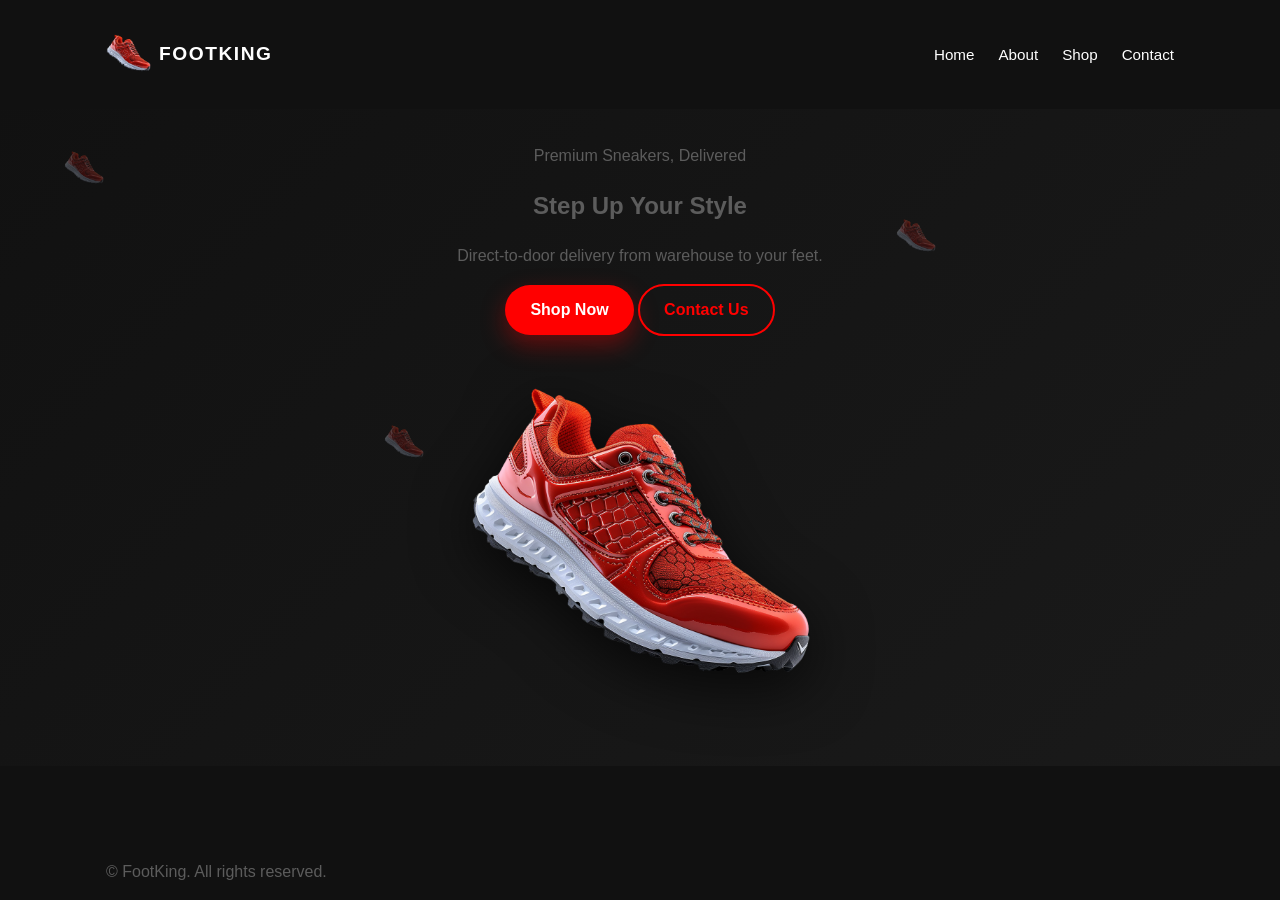
<file: index.html>
<!DOCTYPE html>
<html lang="en">
<head>
  <meta charset="UTF-8" />
  <meta name="viewport" content="width=device-width, initial-scale=1.0" />
  <title>FootKing | Premium Sneakers</title>
  <link rel="stylesheet" href="styles.css" />
</head>
<body>

  <header class="site-header">
    <div class="container header-inner">
      <a href="index.html" class="brand">
        <img src="assets/logos/footking.png" alt="FootKing Logo" class="brand-logo">
        <span class="brand-text">FOOTKING</span>
      </a>

      <nav class="nav">
        <ul class="nav-list">
          <li><a href="index.html" class="nav-link">Home</a></li>
          <li><a href="about.html" class="nav-link">About</a></li>
          <li><a href="shop.html" class="nav-link">Shop</a></li>
          <li><a href="contact.html" class="nav-link">Contact</a></li>
        </ul>
      </nav>

      <button class="nav-toggle" aria-label="Open navigation">
        <span class="nav-toggle-line"></span>
        <span class="nav-toggle-line"></span>
        <span class="nav-toggle-line"></span>
      </button>
    </div>

    <nav class="mobile-nav">
      <ul class="mobile-nav-list">
        <li><a href="index.html" class="mobile-nav-link">Home</a></li>
        <li><a href="about.html" class="mobile-nav-link">About</a></li>
        <li><a href="shop.html" class="mobile-nav-link">Shop</a></li>
        <li><a href="contact.html" class="mobile-nav-link">Contact</a></li>
      </ul>
    </nav>
  </header>

<main id="top">
  <section id="hero" class="section hero">
    <div class="container hero-grid">
      <div class="hero-bg-animation">
        <img src="assets/images/sneaker-icon1.png" class="floating-sneaker" />
        <img src="assets/images/sneaker-icon1.png" class="floating-sneaker" />
        <img src="assets/images/sneaker-icon1.png" class="floating-sneaker" />
      </div>

      <div class="hero-content">
        <p class="hero-eyebrow">Premium Sneakers, Delivered</p>
        <h1 class="hero-title">Step Up Your Style</h1>
        <p class="hero-subtitle">Direct-to-door delivery from warehouse to your feet.</p>
        <div class="hero-actions">
          <a href="shop.html" class="btn btn-primary">Shop Now</a>
          <a href="contact.html" class="btn btn-outline">Contact Us</a>
        </div>
      </div>

      <div class="hero-media">
        <img src="assets/logos/footking.png" alt="FootKing Sneakers" class="hero-image">
      </div>
      
    </div>
  </section>
</main>

  <footer class="site-footer">
    <div class="container footer-inner">
      <p>&copy; FootKing. All rights reserved.</p>
    </div>
  </footer>

  <script src="scripts.js"></script>
</body>
</html>
</file>
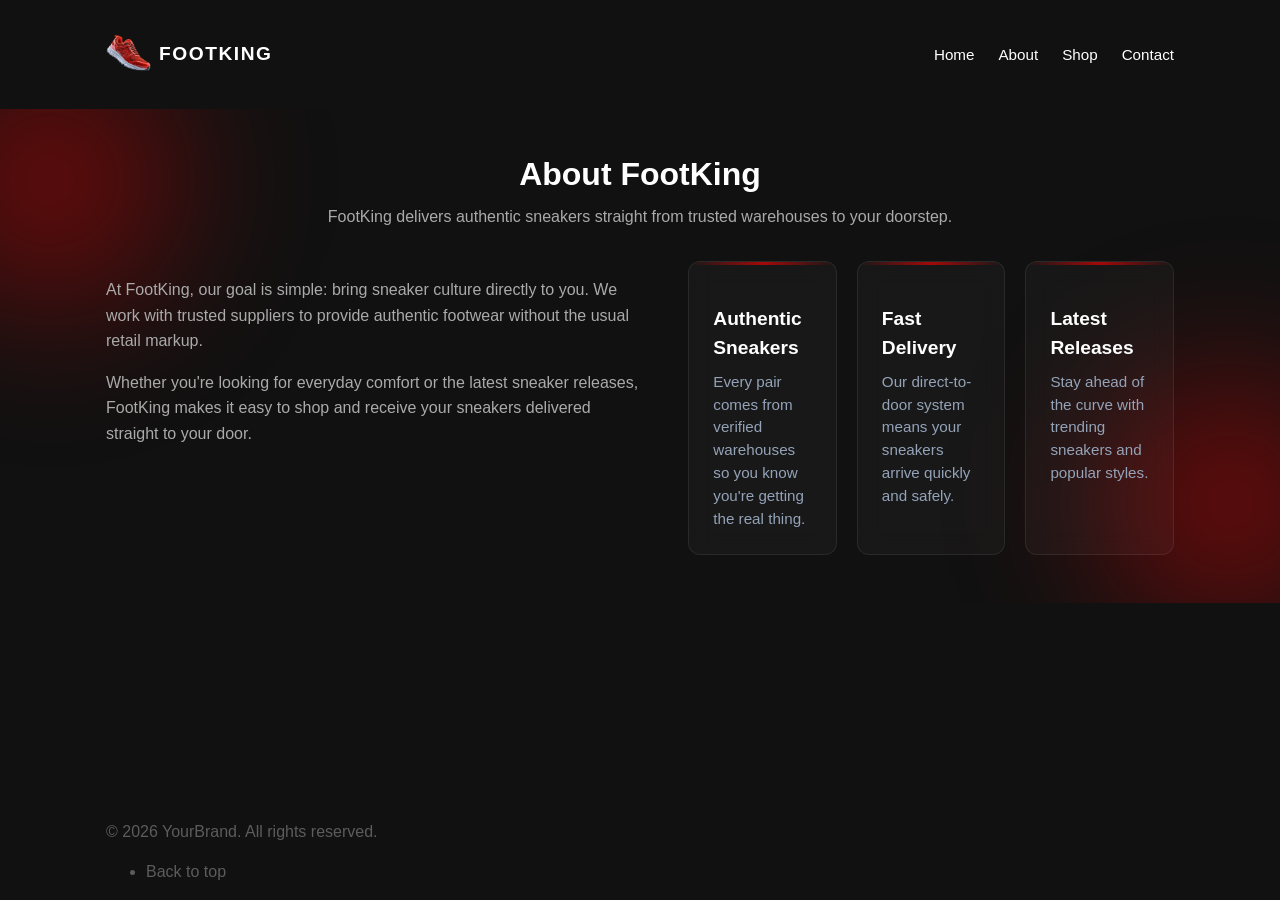
<file: about.html>
<!DOCTYPE html>
<html lang="en">
<head>
  <meta charset="UTF-8" />
  <meta name="viewport" content="width=device-width, initial-scale=1.0" />
  <title>Small Business Website</title>

  <!-- Primary stylesheet -->
  <link rel="stylesheet" href="styles.css" />

  <!-- Basic SEO meta tags (edit per client) -->
  <meta name="description" content="Professional services for your small business." />
  <meta name="keywords" content="small business, services, company" />
  <meta name="author" content="Your Name" />
</head>
<body>

  <!-- ========================
       SITE HEADER & NAVIGATION
       ========================= -->
  <header class="site-header">
  <div class="container header-inner">

    <a href="#top" class="brand">
      <img src="assets/logos/footking.png" alt="FootKing Logo" class="brand-logo">
      <span class="brand-text">FOOTKING</span>
    </a>

      <!-- Desktop navigation -->
      <nav class="nav">
  <ul class="nav-list">
    <li><a href="index.html" class="nav-link">Home</a></li>
    <li><a href="about.html" class="nav-link">About</a></li>
    <li><a href="shop.html" class="nav-link">Shop</a></li>
    <li><a href="contact.html" class="nav-link">Contact</a></li>
  </ul>
</nav>
</nav>

      <!-- Mobile nav toggle button -->
      <button class="nav-toggle" aria-label="Open navigation" aria-expanded="false">
        <span class="nav-toggle-line"></span>
        <span class="nav-toggle-line"></span>
        <span class="nav-toggle-line"></span>
      </button>
    </div>

   <!-- Mobile navigation menu (hidden on desktop) -->
<nav class="mobile-nav">
  <ul class="mobile-nav-list">
    <li><a href="index.html" class="mobile-nav-link">Home</a></li>
    <li><a href="about.html" class="mobile-nav-link">About</a></li>
    <li><a href="shop.html" class="mobile-nav-link">Shop</a></li>
    <li><a href="contact.html" class="mobile-nav-link">Contact</a></li>
  </ul>
</nav>
  </header>
<main> 







<!-- =========================
     ABOUT SECTION
     - Company story, mission, highlights
     ========================= -->
<section id="about" class="section about">
  <div class="container">

    <!-- Section Header -->
    <div class="section-header">
      <h2 class="section-title">About FootKing</h2>
      <p class="section-intro">
        FootKing delivers authentic sneakers straight from trusted warehouses to your doorstep.
      </p>
    </div>

    <div class="about-grid">

      <!-- Company description -->
      <div class="about-text">
        <p>
          At FootKing, our goal is simple: bring sneaker culture directly to you.
          We work with trusted suppliers to provide authentic footwear without
          the usual retail markup.
        </p>

        <p>
          Whether you're looking for everyday comfort or the latest sneaker
          releases, FootKing makes it easy to shop and receive your sneakers
          delivered straight to your door.
        </p>
      </div>

      <!-- Highlight cards -->
      <div class="about-highlights">

        <div class="about-card">
          <h3 class="about-card-title">Authentic Sneakers</h3>
          <p class="about-card-text">
            Every pair comes from verified warehouses so you know you're getting the real thing.
          </p>
        </div>

        <div class="about-card">
          <h3 class="about-card-title">Fast Delivery</h3>
          <p class="about-card-text">
            Our direct-to-door system means your sneakers arrive quickly and safely.
          </p>
        </div>

        <div class="about-card">
          <h3 class="about-card-title">Latest Releases</h3>
          <p class="about-card-text">
            Stay ahead of the curve with trending sneakers and popular styles.
          </p>
        </div>

      </div>

    </div>

  </div>
</section>
</main>
     <!-- ====
      =====================
       FOOTER
       - Simple footer area
       - Add links/socials as needed
       ========================= -->
  <footer class="site-footer">
    <div class="container footer-inner">
      <p class="footer-copy">
        &copy; <span id="year"></span> YourBrand. All rights reserved.
      </p>

      <!-- Optional footer navigation or social links -->
      <ul class="footer-links">
        <!-- Add or remove as needed -->
        <li><a href="#hero">Back to top</a></li>
        <!-- Example social links:
        <li><a href="https://twitter.com/yourprofile" target="_blank" rel="noopener">Twitter</a></li>
        <li><a href="https://linkedin.com/in/yourprofile" target="_blank" rel="noopener">LinkedIn</a></li>
        -->
      </ul>
    </div>
  </footer>

  <!-- Main script file -->
  <script src="scripts.js"></script>
</body>
</html>
</file>
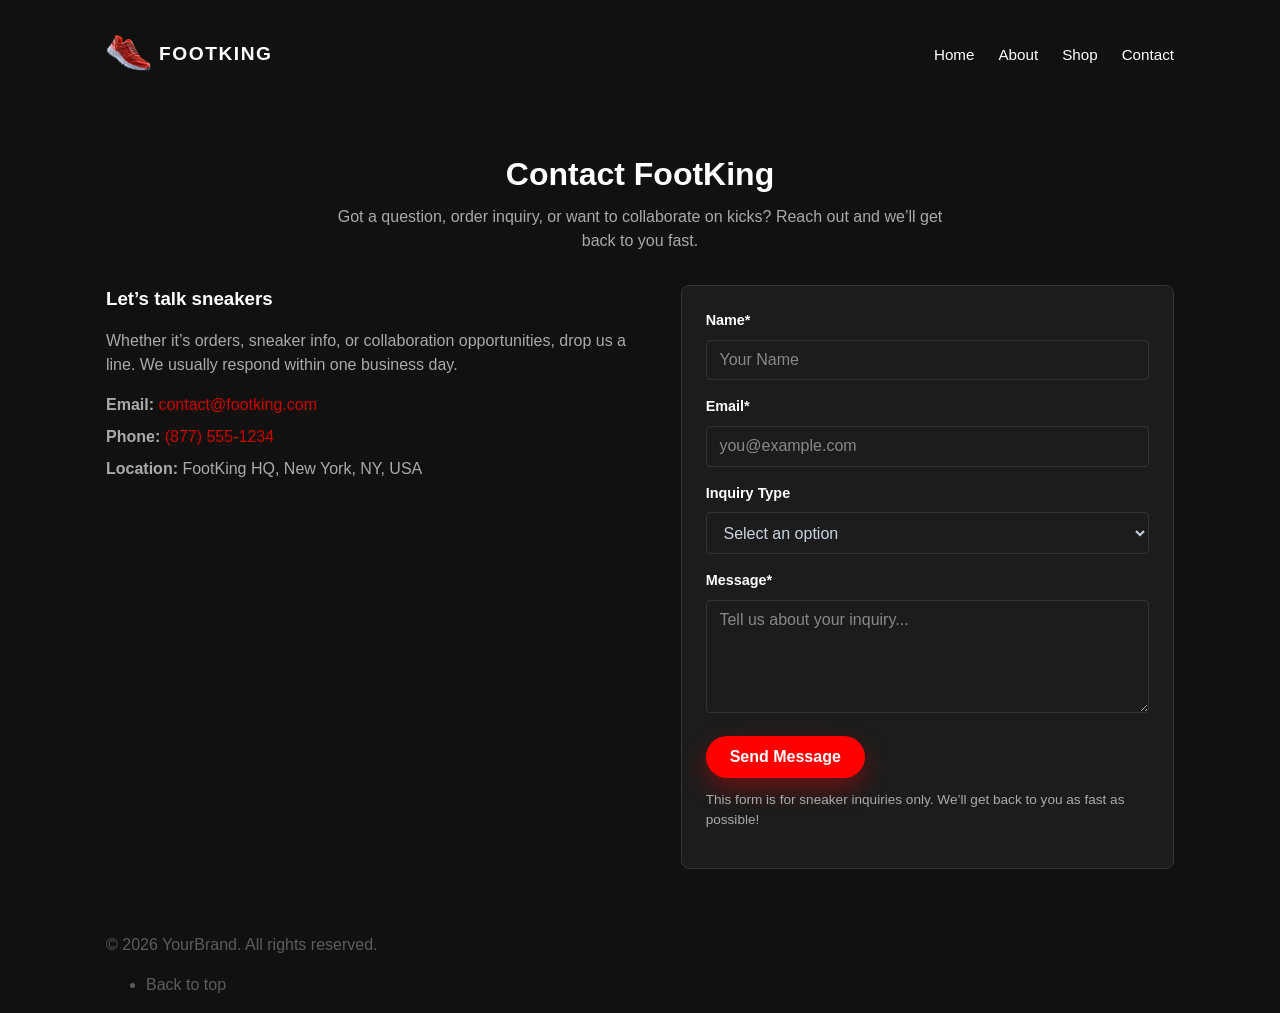
<file: contact.html>
<!DOCTYPE html>
<html lang="en">
<head>
  <meta charset="UTF-8" />
  <meta name="viewport" content="width=device-width, initial-scale=1.0" />
  <title>Small Business Website</title>

  <!-- Primary stylesheet -->
  <link rel="stylesheet" href="styles.css" />

  <!-- Basic SEO meta tags (edit per client) -->
  <meta name="description" content="Professional services for your small business." />
  <meta name="keywords" content="small business, services, company" />
  <meta name="author" content="Your Name" />
</head>
<body>

  <!-- =========================
       SITE HEADER & NAVIGATION
       ========================= -->
  <header class="site-header">
  <div class="container header-inner">

    <a href="#top" class="brand">
      <img src="assets/logos/footking.png" alt="FootKing Logo" class="brand-logo">
      <span class="brand-text">FOOTKING</span>
    </a>

      <!-- Desktop navigation -->
      <nav class="nav">
  <ul class="nav-list">
    <li><a href="index.html" class="nav-link">Home</a></li>
    <li><a href="about.html" class="nav-link">About</a></li>
    <li><a href="shop.html" class="nav-link">Shop</a></li>
    <li><a href="contact.html" class="nav-link">Contact</a></li>
  </ul>
</nav>

      <!-- Mobile nav toggle button -->
      <button class="nav-toggle" aria-label="Open navigation" aria-expanded="false">
        <span class="nav-toggle-line"></span>
        <span class="nav-toggle-line"></span>
        <span class="nav-toggle-line"></span>
      </button>
    </div>

   <!-- Mobile navigation menu (hidden on desktop) -->
<nav class="mobile-nav">
  <ul class="mobile-nav-list">
    <li><a href="index.html" class="mobile-nav-link">Home</a></li>
    <li><a href="about.html" class="mobile-nav-link">About</a></li>
    <li><a href="shop.html" class="mobile-nav-link">Shop</a></li>
    <li><a href="contact.html" class="mobile-nav-link">Contact</a></li>
  </ul>
</nav>
  </header>





<!-- =========================
     CONTACT SECTION - FOOTKING
     ========================= -->
<section id="contact" class="section contact">
  <div class="container">
    <div class="section-header">
      <h2 class="section-title">Contact FootKing</h2>
      <p class="section-intro">
        Got a question, order inquiry, or want to collaborate on kicks? Reach out and we’ll get back to you fast.
      </p>
    </div>

    <div class="contact-grid">
      <!-- Contact details -->
      <div class="contact-details">
        <h3 class="contact-subtitle">Let’s talk sneakers</h3>
        <p>
          Whether it’s orders, sneaker info, or collaboration opportunities, drop us a line. We usually respond within one business day.
        </p>

        <ul class="contact-list">
          <li><strong>Email:</strong> <a href="mailto:contact@footking.com">contact@footking.com</a></li>
          <li><strong>Phone:</strong> <a href="tel:+18775551234">(877) 555-1234</a></li>
          <li><strong>Location:</strong> FootKing HQ, New York, NY, USA</li>
        </ul>
      </div>

      <!-- Contact form -->
      <form class="contact-form" action="#" method="post">
        <div class="form-group">
          <label for="name">Name*</label>
          <input type="text" id="name" name="name" placeholder="Your Name" required />
        </div>

        <div class="form-group">
          <label for="email">Email*</label>
          <input type="email" id="email" name="email" placeholder="you@example.com" required />
        </div>

        <div class="form-group">
          <label for="inquiry-type">Inquiry Type</label>
          <select id="inquiry-type" name="inquiry-type">
            <option value="">Select an option</option>
            <option value="order">Order Inquiry</option>
            <option value="collaboration">Collaboration</option>
            <option value="general">General Question</option>
          </select>
        </div>

        <div class="form-group">
          <label for="message">Message*</label>
          <textarea id="message" name="message" rows="5" placeholder="Tell us about your inquiry..." required></textarea>
        </div>

        <button type="submit" class="btn btn-primary">Send Message</button>

        <p class="form-note">
          This form is for sneaker inquiries only. We’ll get back to you as fast as possible!
        </p>
      </form>
    </div>
  </div>
</section>


    
     <!-- ========================
       FOOTER
       - Simple footer area
       - Add links/socials as needed
       ========================= -->
  <footer class="site-footer">
    <div class="container footer-inner">
      <p class="footer-copy">
        &copy; <span id="year"></span> YourBrand. All rights reserved.
      </p>

      <!-- Optional footer navigation or social links -->
      <ul class="footer-links">
        <!-- Add or remove as needed -->
        <li><a href="#hero">Back to top</a></li>
        <!-- Example social links:
        <li><a href="https://twitter.com/yourprofile" target="_blank" rel="noopener">Twitter</a></li>
        <li><a href="https://linkedin.com/in/yourprofile" target="_blank" rel="noopener">LinkedIn</a></li>
        -->
      </ul>
    </div>
  </footer>

  <!-- Main script file -->
  <script src="scripts.js"></script>
</body>
</html>
</file>
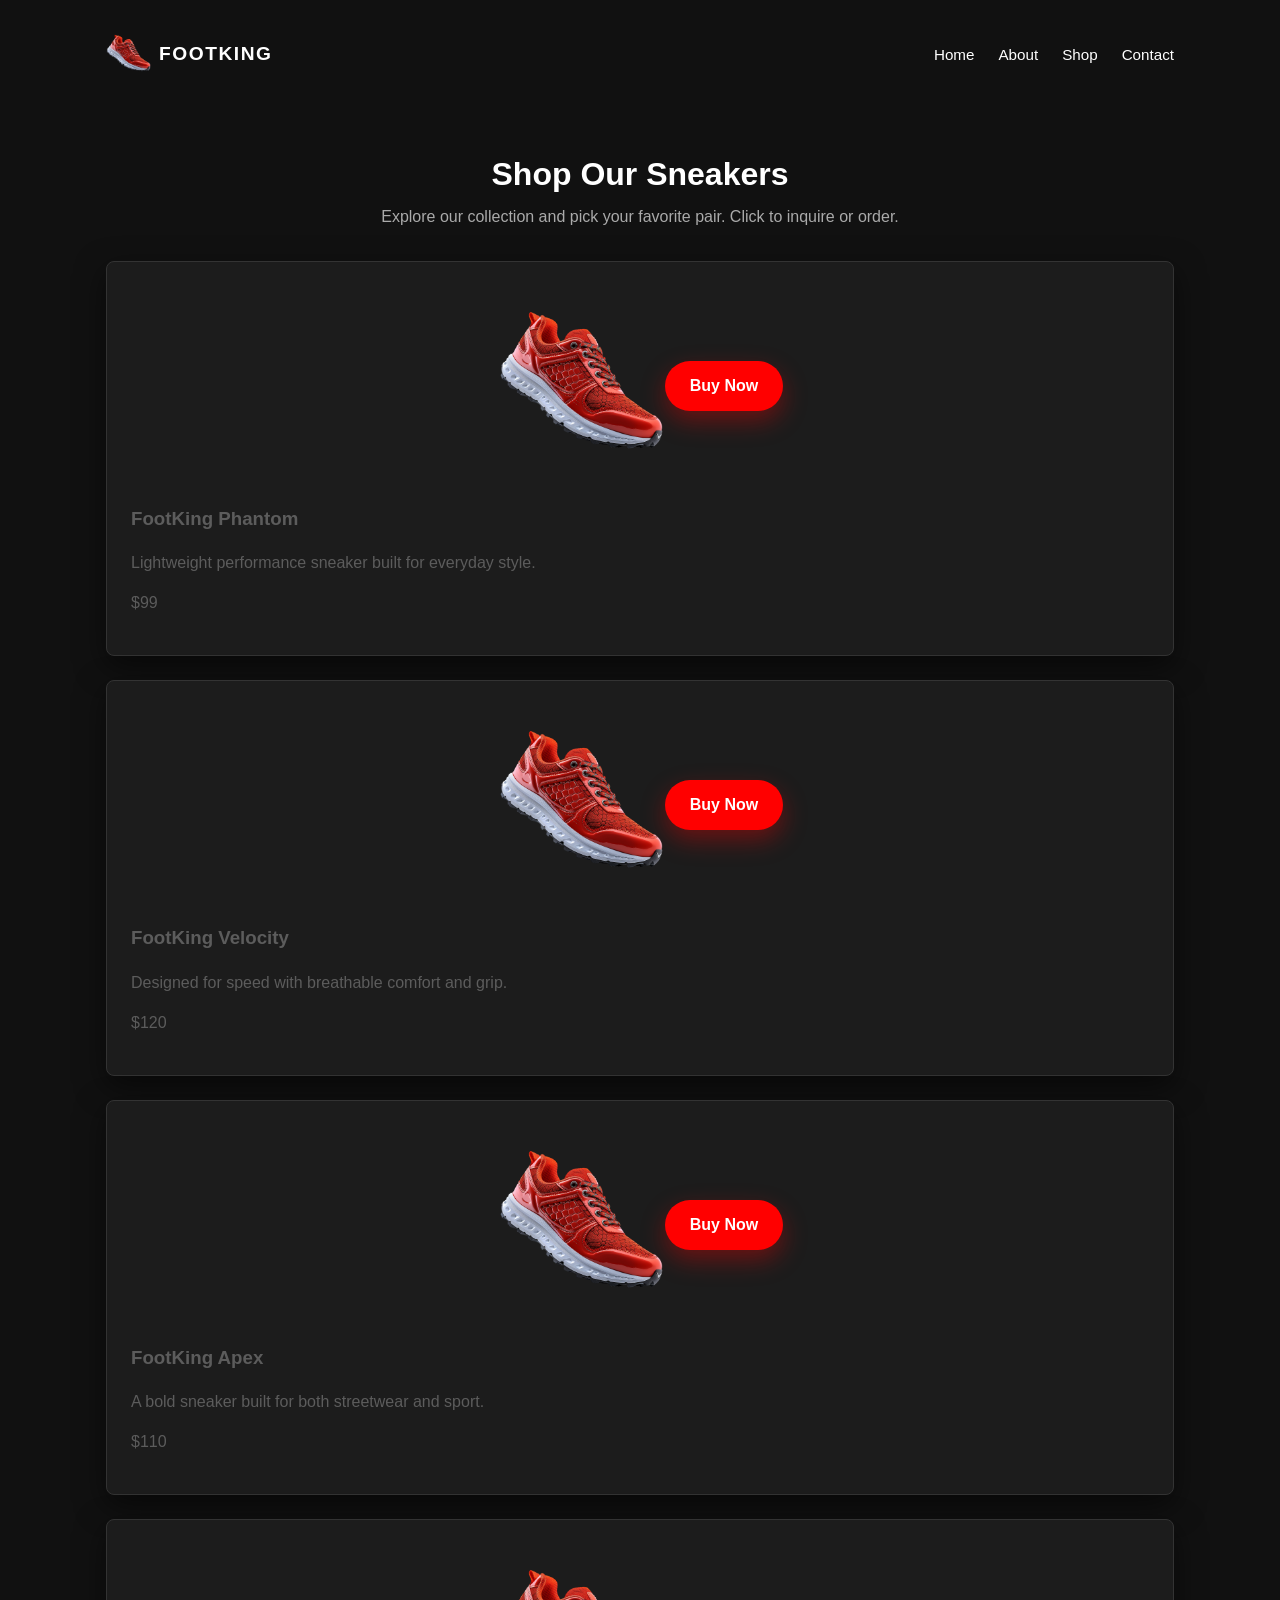
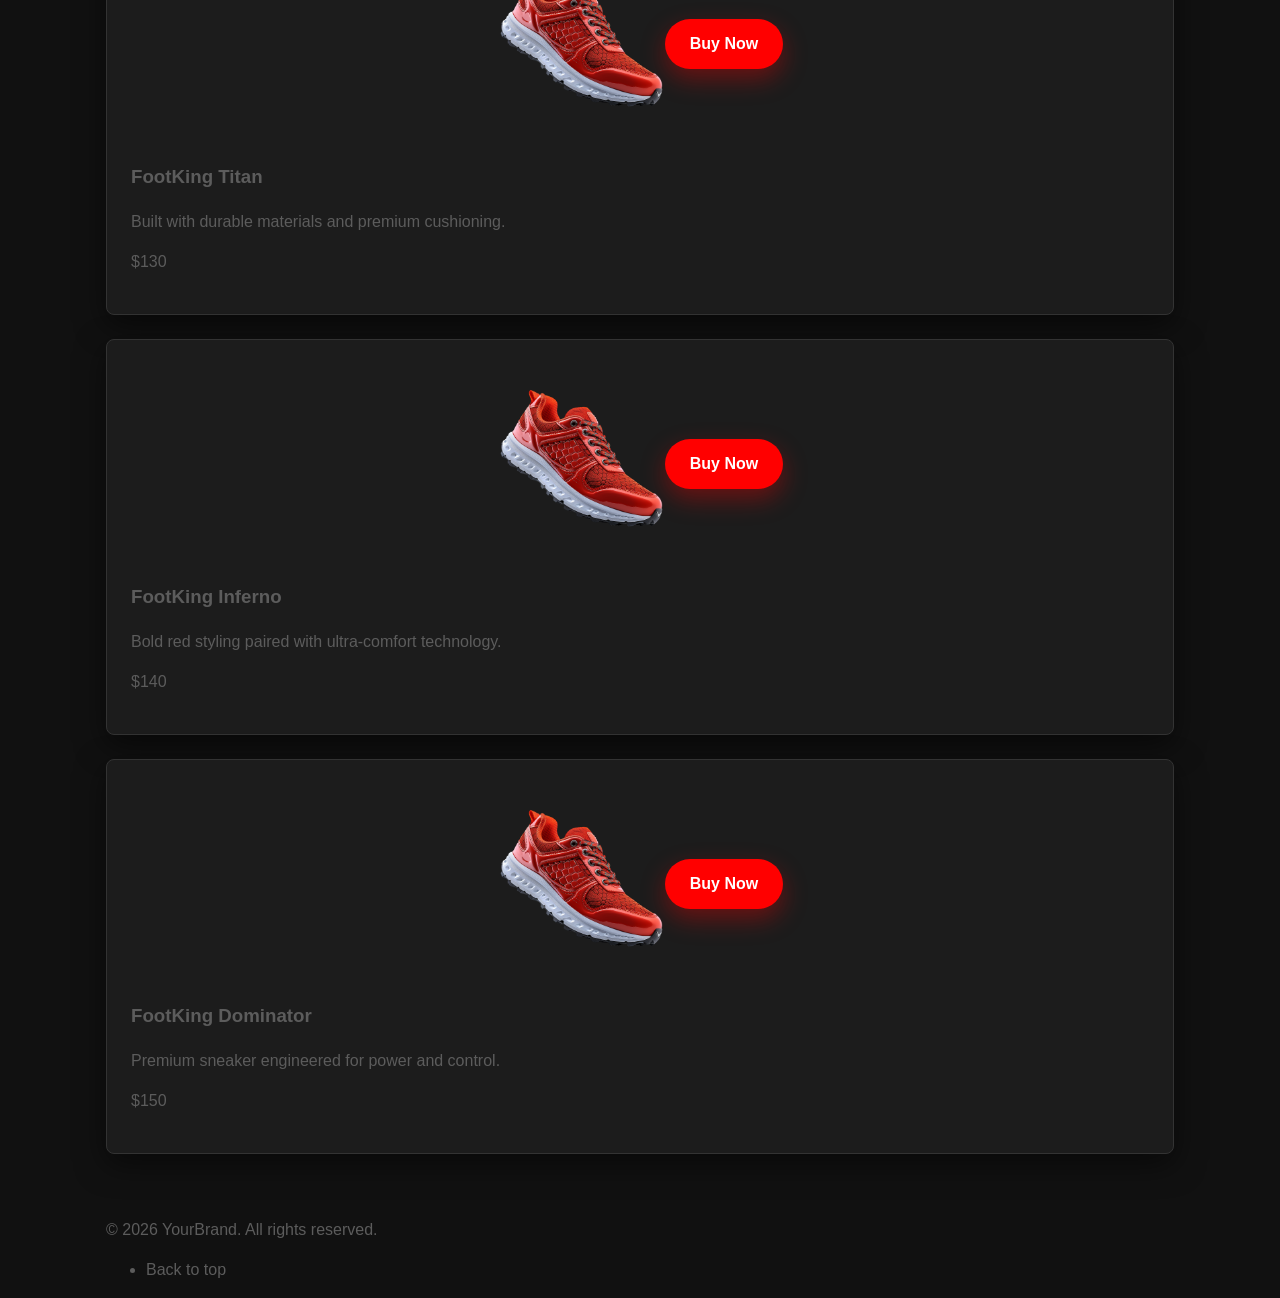
<file: shop.html>
<!DOCTYPE html>
<html lang="en">
<head>
  <meta charset="UTF-8" />
  <meta name="viewport" content="width=device-width, initial-scale=1.0" />
  <title>Small Business Website</title>

  <!-- Primary stylesheet -->
  <link rel="stylesheet" href="styles.css" />

  <!-- Basic SEO meta tags (edit per client) -->
  <meta name="description" content="Professional services for your small business." />
  <meta name="keywords" content="small business, services, company" />
  <meta name="author" content="Your Name" />
</head>
<body>

  <!-- ========================
       SITE HEADER & NAVIGATION
       ========================= -->
  <header class="site-header">
  <div class="container header-inner">

    <a href="#top" class="brand">
      <img src="assets/logos/footking.png" alt="FootKing Logo" class="brand-logo">
      <span class="brand-text">FOOTKING</span>
    </a>

      <!-- Desktop navigation -->
      <nav class="nav">
  <ul class="nav-list">
    <li><a href="index.html" class="nav-link">Home</a></li>
    <li><a href="about.html" class="nav-link">About</a></li>
    <li><a href="shop.html" class="nav-link">Shop</a></li>
    <li><a href="contact.html" class="nav-link">Contact</a></li>
  </ul>
</nav>

      <!-- Mobile nav toggle button -->
      <button class="nav-toggle" aria-label="Open navigation" aria-expanded="false">
        <span class="nav-toggle-line"></span>
        <span class="nav-toggle-line"></span>
        <span class="nav-toggle-line"></span>
      </button>
    </div>

   <!-- Mobile navigation menu (hidden on desktop) -->
<nav class="mobile-nav">
  <ul class="mobile-nav-list">
    <li><a href="index.html" class="mobile-nav-link">Home</a></li>
    <li><a href="about.html" class="mobile-nav-link">About</a></li>
    <li><a href="shop.html" class="mobile-nav-link">Shop</a></li>
    <li><a href="contact.html" class="mobile-nav-link">Contact</a></li>
  </ul>
</nav>
  </header>
<main> 

    <section id="shop" class="section shop">
  <div class="container">

    <div class="section-header">
      <h2 class="section-title">Shop Our Sneakers</h2>
      <p class="section-intro">
        Explore our collection and pick your favorite pair. Click to inquire or order.
      </p>
    </div>

    <div class="grid shop-grid">

      <!-- Sneaker 1 -->
      <article class="card shop-card" data-product="sneaker">
        
        <div class="shop-card-image">
          <img src="assets/logos/footking.png" alt="FootKing Sneaker 1">
          <div class="shop-card-overlay">
            <a href="contact.html" class="btn btn-primary">Buy Now</a>
          </div>
        </div>

        <div class="shop-card-content">
          <h3 class="shop-card-title">FootKing Phantom</h3>
          <p class="shop-card-text">Lightweight performance sneaker built for everyday style.</p>
          <p class="shop-card-price">$99</p>
        </div>

      </article>


      <!-- Sneaker 2 -->
      <article class="card shop-card" data-product="sneaker">

        <div class="shop-card-image">
          <img src="assets/logos/footking.png" alt="FootKing Sneaker 2">
          <div class="shop-card-overlay">
            <a href="contact.html" class="btn btn-primary">Buy Now</a>
          </div>
        </div>

        <div class="shop-card-content">
          <h3 class="shop-card-title">FootKing Velocity</h3>
          <p class="shop-card-text">Designed for speed with breathable comfort and grip.</p>
          <p class="shop-card-price">$120</p>
        </div>

      </article>


      <!-- Sneaker 3 -->
      <article class="card shop-card" data-product="sneaker">

        <div class="shop-card-image">
          <img src="assets/logos/footking.png" alt="FootKing Sneaker 3">
          <div class="shop-card-overlay">
            <a href="contact.html" class="btn btn-primary">Buy Now</a>
          </div>
        </div>

        <div class="shop-card-content">
          <h3 class="shop-card-title">FootKing Apex</h3>
          <p class="shop-card-text">A bold sneaker built for both streetwear and sport.</p>
          <p class="shop-card-price">$110</p>
        </div>

      </article>


      <!-- Sneaker 4 -->
      <article class="card shop-card" data-product="sneaker">

        <div class="shop-card-image">
          <img src="assets/logos/footking.png" alt="FootKing Sneaker 4">
          <div class="shop-card-overlay">
            <a href="contact.html" class="btn btn-primary">Buy Now</a>
          </div>
        </div>

        <div class="shop-card-content">
          <h3 class="shop-card-title">FootKing Titan</h3>
          <p class="shop-card-text">Built with durable materials and premium cushioning.</p>
          <p class="shop-card-price">$130</p>
        </div>

      </article>


      <!-- Sneaker 5 -->
      <article class="card shop-card" data-product="sneaker">

        <div class="shop-card-image">
          <img src="assets/logos/footking.png" alt="FootKing Sneaker 5">
          <div class="shop-card-overlay">
            <a href="contact.html" class="btn btn-primary">Buy Now</a>
          </div>
        </div>

        <div class="shop-card-content">
          <h3 class="shop-card-title">FootKing Inferno</h3>
          <p class="shop-card-text">Bold red styling paired with ultra-comfort technology.</p>
          <p class="shop-card-price">$140</p>
        </div>

      </article>


      <!-- Sneaker 6 -->
      <article class="card shop-card" data-product="sneaker">

        <div class="shop-card-image">
          <img src="assets/logos/footking.png" alt="FootKing Sneaker 6">
          <div class="shop-card-overlay">
            <a href="contact.html" class="btn btn-primary">Buy Now</a>
          </div>
        </div>

        <div class="shop-card-content">
          <h3 class="shop-card-title">FootKing Dominator</h3>
          <p class="shop-card-text">Premium sneaker engineered for power and control.</p>
          <p class="shop-card-price">$150</p>
        </div>

      </article>

    </div>

  </div>
</section>
 <!-- =========================
       FOOTER
       - Simple footer area
       - Add links/socials as needed
       ========================= -->
  <footer class="site-footer">
    <div class="container footer-inner">
      <p class="footer-copy">
        &copy; <span id="year"></span> YourBrand. All rights reserved.
      </p>

      <!-- Optional footer navigation or social links -->
      <ul class="footer-links">
        <!-- Add or remove as needed -->
        <li><a href="#hero">Back to top</a></li>
        <!-- Example social links:
        <li><a href="https://twitter.com/yourprofile" target="_blank" rel="noopener">Twitter</a></li>
        <li><a href="https://linkedin.com/in/yourprofile" target="_blank" rel="noopener">LinkedIn</a></li>
        -->
      </ul>
    </div>
  </footer>

  <!-- Main script file -->
  <script src="scripts.js"></script>
</body>
</html>
</file>
<file: styles.css>
:root {
  /* === COLORS === */
  --color-bg: #111111;
  --color-bg-alt: #1a1a1a;
  --color-surface: #1c1c1c;
  --color-border: #333333;
  --color-primary: #ff0000;
  --color-primary-soft: rgba(255,0,0,0.12);
  --color-primary-dark: #cc0000;
  --color-text: #5c5c5c;
  --color-text-muted: #aaaaaa;
  --color-heading: #ffffff;
  --color-footer-bg: #0b0b0b;
  --color-footer-text: #e5e5e5;

  /* === TYPOGRAPHY === */
  --font-sans: 'Montserrat', 'Segoe UI', sans-serif;
  --font-serif: 'Playfair Display', serif;
  --font-size-base: 16px;
  --line-height-base: 1.5;

  /* === SPACING === */
  --space-1: 0.25rem;
  --space-2: 0.5rem;
  --space-3: 0.75rem;
  --space-4: 1rem;
  --space-5: 1.25rem;
  --space-6: 1.5rem;
  --space-8: 2rem;
  --space-10: 2.5rem;
  --space-12: 3rem;

  /* === LAYOUT === */
  --container-width: 1100px;
  --radius-sm: 0.25rem;
  --radius-md: 0.5rem;
  --radius-lg: 0.75rem;

  /* === SHADOWS === */
  --shadow-soft: 0 10px 30px rgba(0,0,0,0.5);

  /* === TRANSITIONS === */
  --transition-fast: 150ms ease-out;
  --transition-base: 200ms ease-out;
} /* <-- This closing bracket was missing or misplaced! */

/* Now define body outside of root */
body {
  font-family: var(--font-sans);
  background-color: var(--color-bg);
  color: var(--color-text);
  margin: 0;
  padding-top: 80px; 
}
/* =========================================
   STICKY FOOTER FIX
   ========================================= */

html, body {
  height: 100%;
}

body {
  display: flex;
  flex-direction: column;
  min-height: 100vh;
}

main {
  flex: 1;
}

/* =========================================
   GLOBAL RESET / BASE STYLES
   ========================================= */

/* Basic reset */
*,
*::before,
*::after {
  box-sizing: border-box;
}

html {
  scroll-behavior: smooth; /* works with JS smooth scroll nicely */
}

body {
  margin: 0;
  font-family: var(--font-sans);
  font-size: var(--font-size-base);
  line-height: var(--line-height-base);
  background-color: var(--color-bg);
  color: var(--color-text);
  -webkit-font-smoothing: antialiased;
}

img {
  max-width: 100%;
  display: block;
}

a {
  color: inherit;
  text-decoration: none;
}

a:hover {
  text-decoration: none;
}

button,
input,
select,
textarea {
  font-family: inherit;
  font-size: inherit;
}

/* =========================================
   REUSABLE UTILITY CLASSES
   ========================================= */

/* Layout helpers */
.container {
  width: 100%;
  max-width: var(--container-width);
  margin: 0 auto;
  padding-inline: var(--space-4);
}

.section {
  padding-block: var(--space-12);
}

.section-header {
  max-width: 640px;
  margin: 0 auto var(--space-8);
  text-align: center;
}

.section-title {
  font-size: 2rem;
  line-height: 1.2;
  color: var(--color-heading);
  margin-bottom: var(--space-3);
}

.section-intro {
  color: var(--color-text-muted);
  margin: 0;
}

.grid {
  display: grid;
  gap: var(--space-6);
}

/* Card pattern */
.card {
  background-color: var(--color-surface);
  border-radius: var(--radius-md);
  padding: var(--space-6);
  border: 1px solid var(--color-border);
  box-shadow: var(--shadow-soft);
  transition: transform var(--transition-base), box-shadow var(--transition-base),
    border-color var(--transition-base), background-color var(--transition-base);
}

.card:hover {
   transform: translateY(-6px) scale(1.02);
  box-shadow: 0 20px 50px rgba(0,0,0,0.6);
  border-color: var(--color-primary);
  background-color: var(--color-surface);
}

/* Buttons */
.btn {
  display: inline-flex;
  align-items: center;
  justify-content: center;
  padding: 0.75rem 1.5rem;
  border-radius: 999px;
  font-weight: 600;
  border: 1px solid transparent;
  cursor: pointer;
  transition: background-color var(--transition-base),
    color var(--transition-base), border-color var(--transition-base),
    transform var(--transition-fast), box-shadow var(--transition-fast);
  text-decoration: none;
  white-space: nowrap;
}

.btn-primary {
  background-color: var(--color-primary);
  color: #ffffff;
  box-shadow: 0 10px 25px rgba(255,0,0,0.35);
}

.btn-primary:hover {
  background-color: var(--color-primary-dark);
  color: #ffffff;
  transform: translateY(-2px);
  box-shadow: 0 14px 35px rgba(255,0,0,0.45);
}

.btn-primary,
.btn-primary:visited {
  color: #ffffff;
}


.btn-outline {
  background-color: transparent;
  color: var(--color-primary);
  border-color: var(--color-primary);
}

.btn-outline:hover {
  background-color: var(--color-primary-soft);
}

/* Typography helpers */
.text-center {
  text-align: center;
}

.text-muted {
  color: var(--color-text-muted);
}

/* =======================================
   HEADER & NAVIGATION
   ======================================= */
body {
  padding-top: 80px; /* adjust to your navbar height */
}

.site-header {
  background-color: #111; /* or var(--color-bg) */
  color: var(--color-text);
  padding: var(--space-4) 0;
  position: fixed;
  top: 0;
  left: 0;
  width: 100%;
  z-index: 4000;
}

.header-inner {
  display: flex;
  align-items: center;
  justify-content: space-between;
  padding-block: var(--space-4);
}

/* Brand */
.brand {
  display: inline-flex;
  align-items: center;
  gap: 0.5rem;
}

.brand-logo {
  height: 45px;
  width: auto;
}

.brand-text {
  font-weight: 800;
  font-size: 1.2rem;
  letter-spacing: 0.08em;
  color: #ffffff;
}

/* Desktop nav */
.nav-list {
  display: flex;
  gap: var(--space-6);
  list-style: none;
  margin: 0;
  padding: 0;
}

.nav-link {
  font-size: 0.95rem;
  color: #fff;
  position: relative;
  padding-block: 0.25rem;
}

/* Simple underlined hover/active state */
.nav-link::after {
  content: "";
  position: absolute;
  left: 0;
  bottom: -0.3rem;
  width: 0;
  height: 2px;
  background-color: var(--color-primary);
  transition: width var(--transition-fast);
}

.nav-link:hover {
  color: #ff0000;
}

.nav-link:hover::after {
  width: 100%;
  background-color: #ff0000;
}

/* --- UPDATED MOBILE TOGGLE --- */
.nav-toggle {
  display: none; 
  flex-direction: column;
  justify-content: center;
  align-items: center;
  gap: 4px;
  width: 40px;
  height: 40px;
  border-radius: 4px;
  border: 1px solid var(--color-primary);
  background-color: var(--color-surface); /* Matches your dark theme */
  cursor: pointer;
  position: fixed; /* Keep it reachable */
  top: 15px;
  right: 15px;
  z-index: 9999; /* Higher than EVERYTHING else */
}

/* Make lines visible against dark background */
.nav-toggle-line {
  height: 2px;
  width: 22px;
  background-color: var(--color-primary); /* Red lines */
  transition: all 0.3s ease;
}

/* --- UPDATED MOBILE MENU --- */
.mobile-nav {
  position: fixed;
  top: 0;
  left: 0;
  width: 100%;
  height: 100vh;
  background-color: #000000; /* Solid black to cover content */
  z-index: 9998; /* Just below the toggle button */
  display: flex;
  justify-content: center;
  align-items: center;
  transform: translateX(100%); /* Start off-screen to the right */
  transition: transform 0.4s cubic-bezier(0.77,0.2,0.05,1.0);
}

.mobile-nav.open {
  transform: translateX(0); /* Slide in */
}

.mobile-nav-list {
  list-style: none;
  text-align: center;
  padding: 0;
  margin: 0;
}

.mobile-nav-link {
  font-size: 2rem; /* Big, tappable links */
  font-weight: 800;
  color: #ffffff;
  display: block;
  padding: 1rem;
  text-transform: uppercase;
}

.mobile-nav-link:hover {
  color: #ff0000;
}

/* =======================================
   HERO SECTION
   ======================================= */
.hero {
  position: relative;
  background: linear-gradient(135deg, #111 0%, #1a1a1a 100%);
  padding-top: var(--space-12);
  padding-bottom: var(--space-12);
  text-align: center;
  overflow: hidden; /* keep sneakers contained */
  z-index: 1;
}

main {
  position: relative; /* ensures header fixed z-index works */
  z-index: 0;
}
/* Ensure the hero grid stacks elements correctly */
.hero-grid {
    display: flex;
    flex-direction: column;
    align-items: center;
    gap: var(--space-8);
}

/* Force the hero image to be visible and sized correctly */
.hero-media {
    width: 100%;
    max-width: 350px; /* Reduced from 600px to make it smaller */
    margin: 0 auto;
    position: relative;
    z-index: 2;
}

.hero-image {
    width: 100%;
    height: auto;
    display: block;
    /* This makes the shoe "pop" off the dark background */
    filter: drop-shadow(0 15px 30px rgba(0,0,0,0.7)); 
}

/* Hero floating sneakers */
.hero-bg-animation {
  position: absolute;
  top: 0;
  left: 0;
  width: 100%;
  height: 100%;
  pointer-events: none;
  z-index: 0; /* behind all content */
}

.floating-sneaker {
  position: absolute;
  width: 40px;
  opacity: 0.3;
  animation: float 15s linear infinite;
}

/* Random positions & durations */
.floating-sneaker:nth-child(1) { top: 10%; left: 5%; animation-duration: 12s; }
.floating-sneaker:nth-child(2) { top: 20%; left: 70%; animation-duration: 18s; }
.floating-sneaker:nth-child(3) { top: 50%; left: 30%; animation-duration: 20s; }
.floating-sneaker:nth-child(4) { top: 70%; left: 60%; animation-duration: 14s; }
.floating-sneaker:nth-child(5) { top: 30%; left: 80%; animation-duration: 16s; }

@keyframes float {
  0% { transform: translateY(0) rotate(0deg); opacity: 0.3; }
  50% { transform: translateY(-20px) rotate(10deg); opacity: 0.6; }
  100% { transform: translateY(0) rotate(0deg); opacity: 0.3; }
}

/* Hero image placeholder */
.hero-image-placeholder {
  width: min(300px, 80vw);
  aspect-ratio: 4 / 3;
  border-radius: var(--radius-lg);
  background: linear-gradient(135deg, #1d4ed8, #38bdf8);
  display: flex;
  align-items: center;
  justify-content: center;
  color: #e5e7eb;
  font-weight: 600;
  letter-spacing: 0.12em;
  text-transform: uppercase;
  box-shadow: 0 30px 80px rgba(15, 23, 42, 0.4);
  position: relative;
  z-index: 1;
}

/* Buttons */
.btn-primary {
  background-color: var(--color-primary);
  color: #fff;
}

.btn-outline {
  border: 2px solid var(--color-primary);
  color: var(--color-primary);
}

/* =======================================
   MEDIA QUERIES
   ======================================= */
@media (max-width: 768px) {
  .nav-list { display: none; }
  .nav-toggle { display: flex; }
  .hero-actions { flex-direction: column; align-items: stretch; }
}
@media (max-width: 768px) {
  .site-header {
    z-index: 9999 !important; /* Force header to stay on top */
  }
  
  .nav-toggle {
    display: flex !important; /* Force button to show */
    z-index: 10000 !important;
  }
}
@media (max-width: 767px) {
  /* ... your other mobile styles ... */
  
  .hero-media {
    max-width: 250px; /* Even smaller for mobile screens */
  }
}
/* =========================================
   ABOUT SECTION
   ========================================= */

.about {
  background-color: var(--color-bg);
  position: relative;
  overflow: hidden;
}



.about::before,
.about::after {
  content: "";
  position: absolute;
  width: 400px;
  height: 400px;
  background: radial-gradient(circle, rgba(255,0,0,0.45), transparent 70%);
  filter: blur(60px);
  animation: sirenPulse 4s infinite ease-in-out;
  z-index: 0;
}

.about::before {
  top: -100px;
  left: -150px;
}

.about::after {
  bottom: -100px;
  right: -150px;
  animation-delay: 2s;
}



@keyframes sirenPulse {
  0% {
    transform: scale(0.8);
    opacity: 0.3;
  }
  50% {
    transform: scale(1.4);
    opacity: 0.8;
  }
  100% {
    transform: scale(0.8);
    opacity: 0.3;
  }
}


 

.about-grid {
  position: relative;
  z-index: 1;
}



.about {
  background-color: var(--color-bg);
}

.about-grid {
  display: grid;
  gap: 3rem;
  grid-template-columns: 1fr 1fr;
  align-items: start;
}

.about-text {
  color: var(--color-text-muted);
  font-size: 1rem;
  line-height: 1.6;
}

/* Cards container */

.about-highlights {
  display: grid;
  grid-template-columns: repeat(auto-fit, minmax(240px, 1fr));
  gap: 1.25rem;
}

/* Individual cards */

.about-card {
  position: relative;
  background: rgba(255, 255, 255, 0.03);
  backdrop-filter: blur(12px);
  border: 1px solid rgba(255, 255, 255, 0.08);
  padding: 1.5rem;
  border-radius: var(--radius-lg);
  overflow: hidden;

  transition: transform 0.3s ease, box-shadow 0.3s ease, border 0.3s ease;
}

/* subtle gradient glow inside card */
.about-card::before {
  content: "";
  position: absolute;
  inset: 0;
  background: radial-gradient(circle at top left, rgba(255,0,0,0.15), transparent 70%);
  opacity: 0;
  transition: opacity 0.3s ease;
}
.about-card::after {
  content: "";
  position: absolute;
  top: 0;
  left: 0;
  height: 3px;
  width: 100%;
  background: linear-gradient(90deg, transparent, red, transparent);
  opacity: 0.6;
}
/* hover effect */
.about-card:hover {
  transform: translateY(-8px);
  box-shadow: 0 15px 40px rgba(0, 0, 0, 0.4);
  border: 1px solid rgba(255, 0, 0, 0.4);
}

.about-card:hover::before {
  opacity: 1;
}

/* Card text */

.about-card-title {
  margin-bottom: 0.5rem;
  font-size: 1.2rem;
  font-weight: 600;
  color: #fff;
}

.about-card-text {
  margin: 0;
  color: #94a3b8;
  font-size: 0.95rem;
  line-height: 1.5;
}
/* Mobile responsiveness */

@media (max-width: 768px) {

  .about-grid {
    grid-template-columns: 1fr;
  }

}

/* =========================================
   SERVICES SECTION
   ========================================= */

.services {
  background-color: var(--color-bg-alt);
}

.service-grid {
  grid-template-columns: repeat(auto-fit, minmax(240px, 1fr));
}

.service-card .card-title {
  margin-top: 0;
  margin-bottom: var(--space-3);
  font-size: 1.1rem;
  color: var(--color-heading);
}

.service-card .card-text {
  margin: 0 0 var(--space-3);
  color: var(--color-text-muted);
}

.card-list {
  list-style: none;
  padding: 0;
  margin: 0;
  color: var(--color-text-muted);
  font-size: 0.95rem;
}

.card-list li {
  display: flex;
  align-items: center;
  gap: var(--space-2);
  margin-bottom: var(--space-2);
}

.card-list li::before {
  content: "✓";
  color: var(--color-primary);
  font-weight: 600;
}

.section-cta {
  margin-top: var(--space-8);
  text-align: center;
  color: var(--color-text-muted);
}


.shop-card-image {
  width: 100%;
  height: 200px;        /* controls image area height */
  display: flex;
  align-items: center;
  justify-content: center;
  overflow: hidden;
}




.shop-card-image img {
  max-width: 100%;
  max-height: 100%;
  object-fit: contain;
}

.shop-card-image {
  padding: 1rem;
}


.shop-card-image img {
  transition: transform 0.3s ease;
}

.shop-card:hover .shop-card-image img {
  transform: scale(1.08);
}




/* =========================================
   CONTACT SECTION - DARK THEME
   ========================================= */
.contact {
  background-color: var(--color-bg); /* keeps page dark */
  position: relative;
}

.contact-grid {
  display: grid;
  gap: var(--space-8);
  align-items: flex-start;
}

.contact-details {
  color: var(--color-text-muted);
}

.contact-subtitle {
  margin-top: 0;
  margin-bottom: var(--space-3);
  color: var(--color-heading);
}

.contact-list {
  list-style: none;
  padding: 0;
  margin: var(--space-4) 0 0;
  display: flex;
  flex-direction: column;
  gap: var(--space-2);
}

.contact-list a {
  color: var(--color-primary-dark);
}

.contact-list a:hover {
  text-decoration: underline;
}

/* Contact form - dark mode */
.contact-form {
  background-color: var(--color-surface);  /* dark card background */
  border-radius: var(--radius-md);
  padding: var(--space-6);
  border: 1px solid var(--color-border);
}

.form-group {
  margin-bottom: var(--space-4);
}

.form-group label {
  display: block;
  font-size: 0.9rem;
  font-weight: 600;
  margin-bottom: var(--space-2);
  color: var(--color-heading); /* white heading labels */
}

.form-group input,
.form-group select,
.form-group textarea {
  width: 100%;
  padding: 0.65rem 0.8rem;
  border-radius: var(--radius-sm);
  border: 1px solid #333333; /* subtle border for dark theme */
  background-color: #1c1c1c; /* dark input background */
  color: #cbd5e1; /* grey text for readability */
  transition: border-color var(--transition-fast),
              box-shadow var(--transition-fast),
              background-color var(--transition-fast),
              color var(--transition-fast);
}

.form-group input::placeholder,
.form-group select::placeholder,
.form-group textarea::placeholder {
  color: #888888; /* medium grey placeholder */
  opacity: 1;
}

.form-group input:focus,
.form-group select:focus,
.form-group textarea:focus {
  outline: none;
  border-color: var(--color-primary); /* red highlight */
  box-shadow: 0 0 0 1px var(--color-primary-soft);
  color: #ffffff; /* optional: text turns white while typing */
  background-color: #1c1c1c;
}

.form-note {
  margin-top: var(--space-3);
  font-size: 0.85rem;
  color: var(--color-text-muted);
}

/* Submit button styling */
.contact-form button {
  background-color: var(--color-primary);
  color: #ffffff; /* always visible on red */
  border: none;
  padding: 0.75rem 1.5rem;
  border-radius: 999px;
  font-weight: 600;
  cursor: pointer;
  transition: background-color var(--transition-base),
              transform var(--transition-fast);
}

.contact-form button:hover {
  background-color: var(--color-primary-dark);
  transform: translateY(-1px);
}

/* =========================================
   RESPONSIVE ADJUSTMENTS
   ========================================= */

/* Medium screens */
@media (min-width: 640px) {
  .hero-grid {
    grid-template-columns: minmax(0, 1.4fr) minmax(0, 1fr);
  }

  .about-grid {
    grid-template-columns: minmax(0, 1.1fr) minmax(0, 1fr);
  }

  .about-highlights {
    grid-template-columns: repeat(2, minmax(0, 1fr));
  }

  .contact-grid {
    grid-template-columns: minmax(0, 1.1fr) minmax(0, 1fr);
  }
}

/* Large screens */
@media (min-width: 768px) {
  .about-highlights {
    grid-template-columns: repeat(3, minmax(0, 1fr));
  }
}

/* Small screens adjustments */
@media (max-width: 767px) {
  .header-inner {
    padding-block: var(--space-3);
  }

  .nav {
    display: none !important; /* Force desktop nav to hide */
  }

  .nav-toggle {
    display: flex !important; /* Force burger to show */
    z-index: 10000;
  }

  .hero {
    padding-top: var(--space-10);
  }

  .hero-actions {
    flex-direction: column;
    align-items: stretch;
  }

  .contact-form {
    padding: var(--space-4);
  }

  .footer-inner {
    flex-direction: column;
    align-items: flex-start;
  }
} /* <--- THIS WAS MISSING! */
</file>
